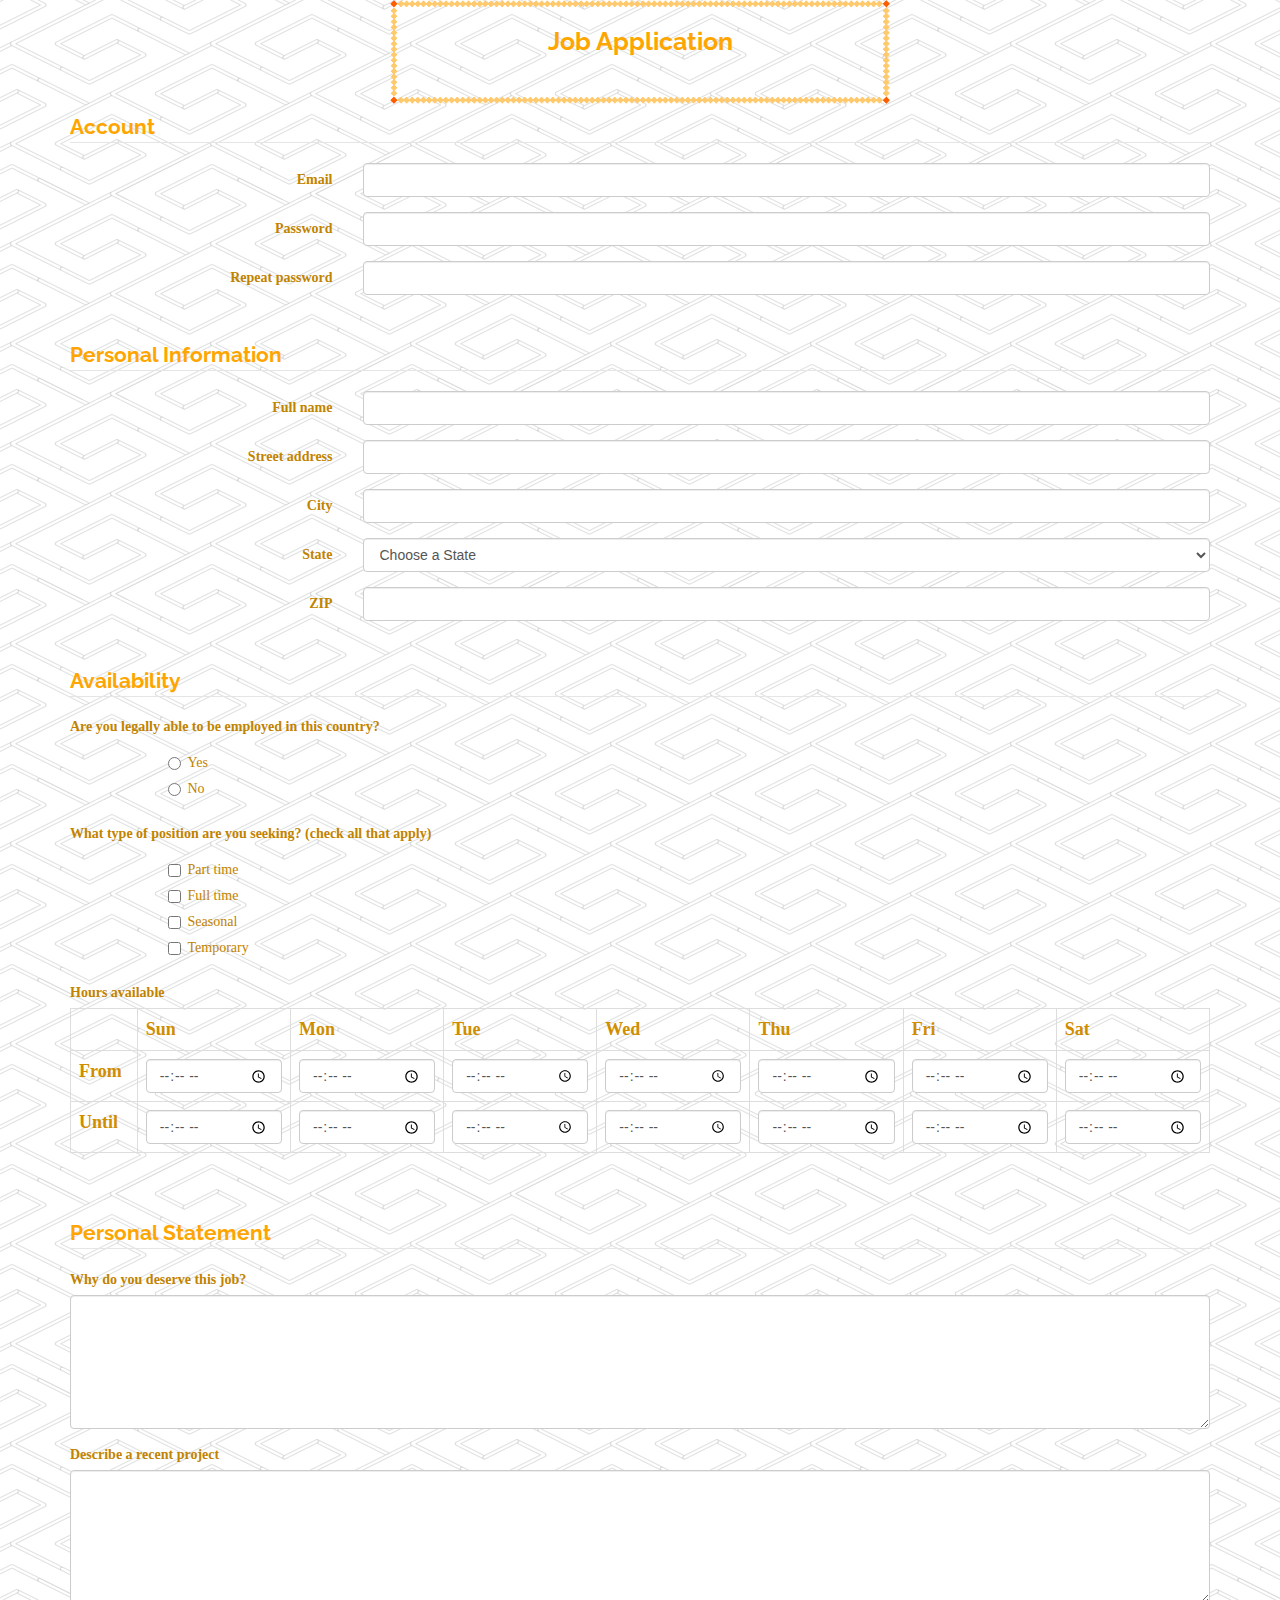
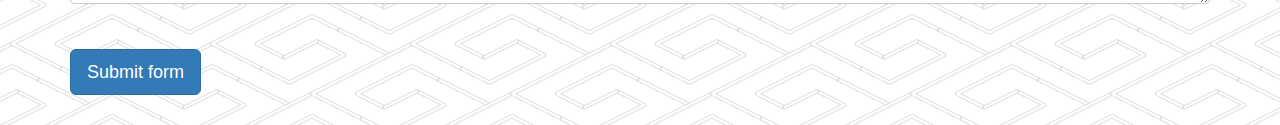
<file: jobApplicationForm.html>
<!DOCTYPE html>
<html>
<head>
	<meta charset="utf-8">
	<meta name="viewport" content="width=device-width, initial-scale=1.0">
	<title>Job Application</title>
	<link href="http://netdna.bootstrapcdn.com/bootstrap/3.0.0/css/bootstrap.min.css" rel="stylesheet">
	<link href="https://fonts.googleapis.com/css?family=Raleway&display=swap" rel="stylesheet">
	<link href="https://fonts.googleapis.com/css?family=Open+Sans+Condensed:300&display=swap" rel="stylesheet">
	<link rel="stylesheet" type="text/css" href="job.css" />
</head>
<body>
<div class="container">

<div id="Title">
<h2>Job Application</h2>
<p>&nbsp;</p>
</div>

<form role="form" action="http://gclass.alexburner.com/formtest.php" method="post">

	<fieldset class="form-horizontal" >
		<legend>Account</legend>
		<div class="form-group">
			<label class="col-sm-3 control-label">Email</label>
			<div class="col-sm-9">
				<input class="form-control" type="text" name="email">
			</div>
		</div>
		<div class="form-group">
			<label class="col-sm-3 control-label">Password</label>
			<div class="col-sm-9">
				<input class="form-control" type="password" name="password">
			</div>
		</div>
		<div class="form-group">
			<label class="col-sm-3 control-label">Repeat password</label>
			<div class="col-sm-9">
				<input class="form-control" type="password" name="repeat_password">
			</div>
		</div>
	</fieldset>

	<p>&nbsp;</p>

	<fieldset class="form-horizontal" >
		<legend>Personal Information</legend>
		<div class="form-group">
			<label class="col-sm-3 control-label">Full name</label>
			<div class="col-sm-9">
				<input class="form-control" type="text" name="name">
			</div>
		</div>
		<div class="form-group">
			<label class="col-sm-3 control-label">Street address</label>
			<div class="col-sm-9">
				<input class="form-control" type="text" name="street">
			</div>
		</div>
		<div class="form-group">
			<label class="col-sm-3 control-label">City</label>
			<div class="col-sm-9">
				<input class="form-control" type="text" name="city">
			</div>
		</div>
		<div class="form-group">
			<label class="col-sm-3 control-label">State</label>
			<div class="col-sm-9">
				<select class="form-control" name="state">
					<option value="" selected="true">Choose a State</option>
					<option value="AL">Alabama</option>
					<option value="AK">Alaska</option>
					<option value="AZ">Arizona</option>
					<option value="AR">Arkansas</option>
					<option value="CA">California</option>
					<option value="CO">Colorado</option>
					<option value="CT">Connecticut</option>
					<option value="DE">Delaware</option>
					<option value="DC">District of Columbia</option>
					<option value="FL">Florida</option>
					<option value="GA">Georgia</option>
					<option value="HI">Hawaii</option>
					<option value="ID">Idaho</option>
					<option value="IL">Illinois</option>
					<option value="IN">Indiana</option>
					<option value="IA">Iowa</option>
					<option value="KS">Kansas</option>
					<option value="KY">Kentucky</option>
					<option value="LA">Louisiana</option>
					<option value="ME">Maine</option>
					<option value="MD">Maryland</option>
					<option value="MA">Massachusetts</option>
					<option value="MI">Michigan</option>
					<option value="MN">Minnesota</option>
					<option value="MS">Mississippi</option>
					<option value="MO">Missouri</option>
					<option value="MT">Montana</option>
					<option value="NE">Nebraska</option>
					<option value="NV">Nevada</option>
					<option value="NH">New Hampshire</option>
					<option value="NJ">New Jersey</option>
					<option value="NM">New Mexico</option>
					<option value="NY">New York</option>
					<option value="NC">North Carolina</option>
					<option value="ND">North Dakota</option>
					<option value="OH">Ohio</option>
					<option value="OK">Oklahoma</option>
					<option value="OR">Oregon</option>
					<option value="PA">Pennsylvania</option>
					<option value="RI">Rhode Island</option>
					<option value="SC">South Carolina</option>
					<option value="SD">South Dakota</option>
					<option value="TN">Tennessee</option>
					<option value="TX">Texas</option>
					<option value="UT">Utah</option>
					<option value="VT">Vermont</option>
					<option value="VA">Virginia</option>
					<option value="WA">Washington</option>
					<option value="WV">West Virginia</option>
					<option value="WI">Wisconsin</option>
					<option value="WY">Wyoming</option>
				</select>
			</div>
		</div>
		<div class="form-group">
			<label class="col-sm-3 control-label">ZIP</label>
			<div class="col-sm-9">
				<input class="form-control" type="text" name="zip">
			</div>
		</div>
	</fieldset>

	<p>&nbsp;</p>

	<fieldset>
		<legend>Availability</legend>
		<div class="form-group row">
			<label class="col-sm-12 control-label">Are you legally able to be employed in this country?</label>
			<div class="col-sm-offset-1 col-sm-11">
				<div class="radio">
					<label>
						<input type="radio" name="legal" value="yes">Yes
					</label>
				</div>
				<div class="radio">
					<label>
						<input type="radio" name="legal" value="no">No
					</label>
				</div>
			</div>
		</div>
		<div class="form-group row">
			<label class="col-sm-12 control-label">What type of position are you seeking? (check all that apply)</label>
			<div class="col-sm-offset-1 col-sm-11">
				<div class="checkbox">
					<label>
						<input type="checkbox" name="position_pt" value="parttime">
						Part time
					</label>
				</div>
				<div class="checkbox">
					<label>
						<input type="checkbox" name="position_ft" value="fulltime">
						Full time
					</label>
				</div>
				<div class="checkbox">
					<label>
						<input type="checkbox" name="position_sl" value="seasonal">
						Seasonal
					</label>
				</div>
				<div class="checkbox">
					<label>
						<input type="checkbox" name="position_tp" value="temporary">
						Temporary
					</label>
				</div>
			</div>
		</div>
		<div class="form-group row">
			<label class="col-sm-12 control-label">Hours available</label>
			<div class="col-sm-12">
				<table class="table table-bordered">
					<tr>
						<td></td>
						<th>Sun</th>
						<th>Mon</th>
						<th>Tue</th>
						<th>Wed</th>
						<th>Thu</th>
						<th>Fri</th>
						<th>Sat</th>
					</tr>
					<tr>
						<th>From</th>
						<td><input class="form-control" type="time" name="su_from"></td>
						<td><input class="form-control" type="time" name="mo_from"></td>
						<td><input class="form-control" type="time" name="tu_from"></td>
						<td><input class="form-control" type="time" name="we_from"></td>
						<td><input class="form-control" type="time" name="th_from"></td>
						<td><input class="form-control" type="time" name="fr_from"></td>
						<td><input class="form-control" type="time" name="sa_from"></td>
					</tr>
					<tr>
						<th>Until</th>
						<td><input class="form-control" type="time" name="su_until"></td>
						<td><input class="form-control" type="time" name="mo_until"></td>
						<td><input class="form-control" type="time" name="tu_until"></td>
						<td><input class="form-control" type="time" name="we_until"></td>
						<td><input class="form-control" type="time" name="th_until"></td>
						<td><input class="form-control" type="time" name="fr_until"></td>
						<td><input class="form-control" type="time" name="sa_until"></td>
					</tr>
				</table>
			</div>
		</div>
	</fieldset>

	<p>&nbsp;</p>

	<fieldset>
		<legend>Personal Statement</legend>
		<div class="form-group">
			<label class="control-label">Why do you deserve this job?</label>
			<textarea class="form-control" name="deserve" rows="6"></textarea>
		</div>
		<div class="form-group">
			<label class="control-label">Describe a recent project</label>
			<textarea class="form-control" name="project" rows="6"></textarea>
		</div>
	</fieldset>

	<p>&nbsp;</p>

	<input class="btn btn-primary btn-lg" type="submit" value="Submit form">

	<p>&nbsp;</p>

</form>
</div><!-- close .container -->
</body>
</html>
</file>
<file: job.css>
#Title{
	width: 500px;
	margin-left: auto;
	margin-right: auto;
	margin-bottom: 8px;
	border: solid 8px transparent;
	border-image: url(border.png) 30 round;
	float: center;
	text-align: center;
}

#Title h2{
	color: orange;
	font-size: 25px;
	font-weight: bold;
	font-family: "Raleway";
}

legend{
	color: orange;
	font-family: "Raleway";
	font-weight: bold;
}

label{
	color: #C18300;
	font-weight: bold;
	font-family: "Slabo 27px";
}

th{
	color: #D08D00;
	font-family: "Slabo 27px";
	font-size: 18px;
}

body{
	background-image: url('pipes.png');
}
</file>
